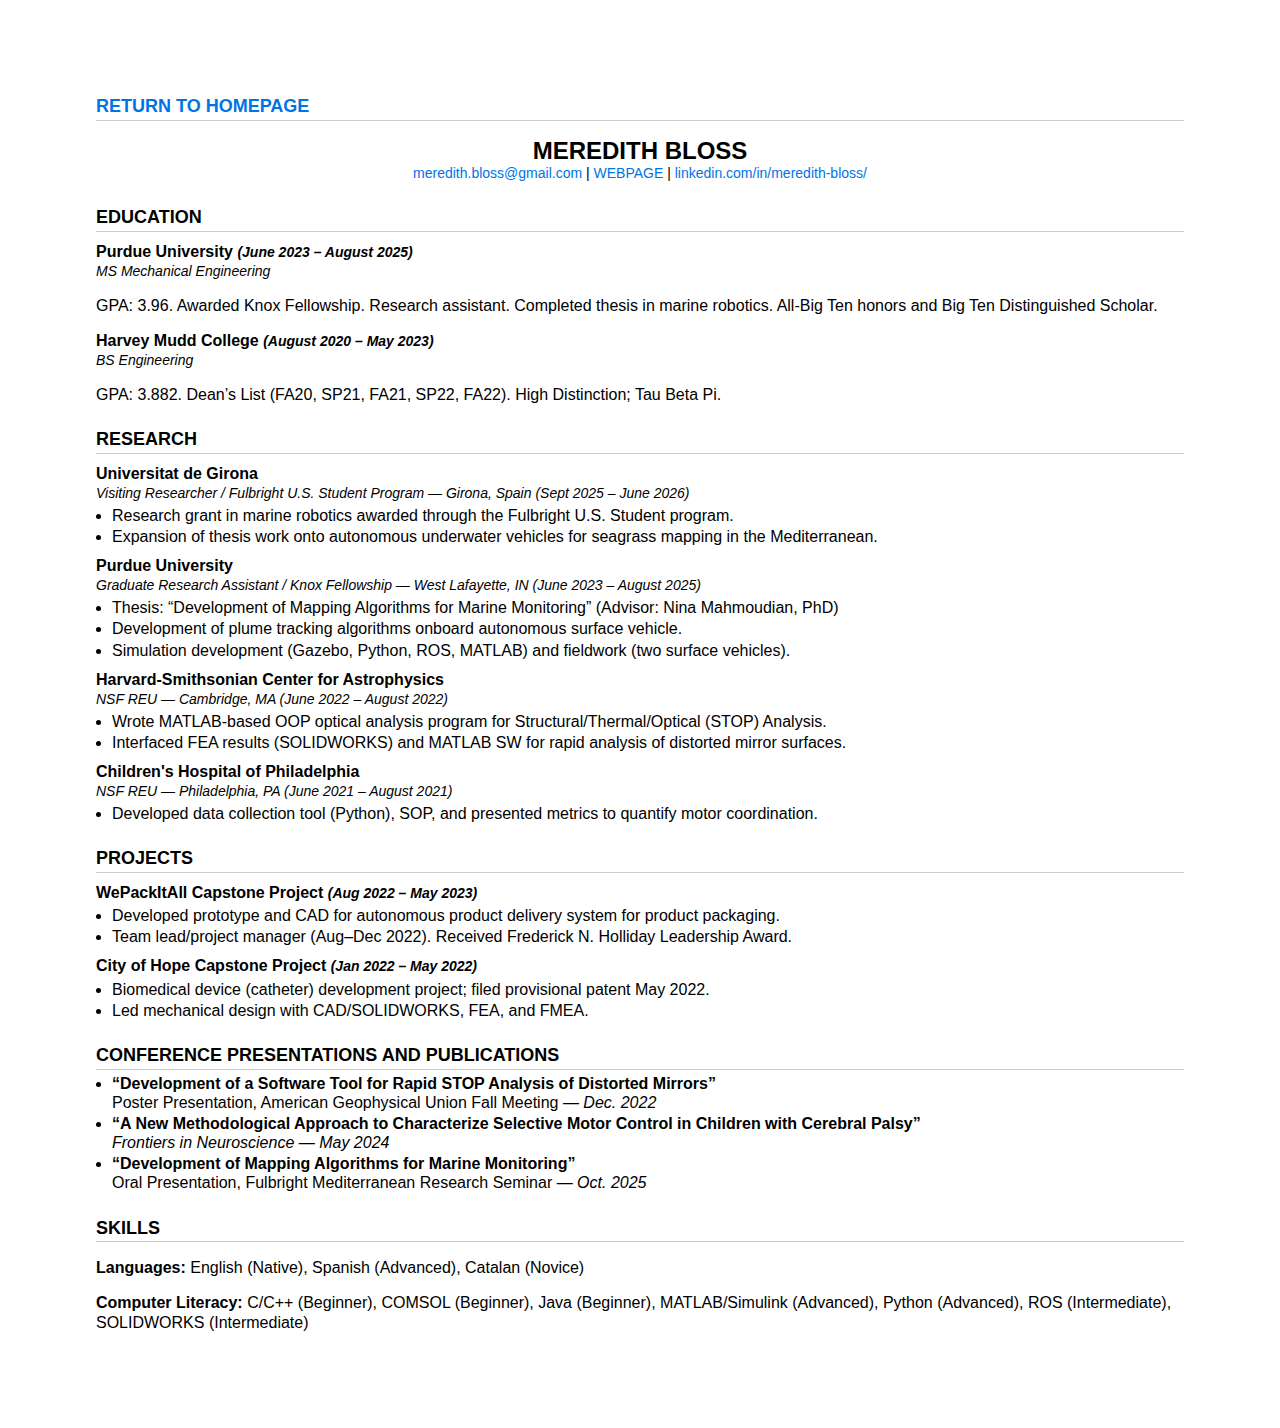
<file: cv.html>
<!DOCTYPE html>
<html lang="en">
<h2><a href="index.html">return to homepage</a></h2>
<head>
  <meta charset="UTF-8">
  <meta name="viewport" content="width=device-width, initial-scale=1.0">
  <title>Meredith Bloss - Resume</title>
  <link rel="icon" type="image/x-icon" href="/images/favicon.ico">
  <style>
    body {
      font-family: "Helvetica", Arial, sans-serif;
      margin: 1in;
      line-height: 1.2;
      color: #000;
    }

    h1, h2 {
      text-transform: uppercase;
      font-weight: bold;
      margin-bottom: 4px;
    }

    h1 {
      text-align: center;
      font-size: 24px;
      margin-bottom: 0;
    }

    h2 {
      font-size: 18px;
      margin-top: 20px;
      border-bottom: 1px solid #ccc;
      padding-bottom: 2px;
    }

    .contact {
      text-align: center;
      font-size: 14px;
      margin-bottom: 10px;
    }

    a {
      color: #0073e6;
      text-decoration: none;
    }

    .subheading {
      margin-top: 10px;
      margin-bottom: 2px;
      font-weight: bold;
    }

    .details {
      font-style: italic;
      font-size: 14px;
    }

    ul {
      margin-top: 4px;
      margin-bottom: 10px;
      padding-left: 16px;
    }

    li {
      margin-bottom: 2px;
    }

    .section {
      margin-top: 25px;
    }

    .label {
      font-weight: bold;
    }

    .two-col {
      display: flex;
      justify-content: space-between;
    }

  </style>
</head>
<body>

  <!-- Header -->
  <h1>Meredith Bloss</h1>
  <div class="contact">
    <a href="mailto:meredith.bloss@gmail.com">meredith.bloss@gmail.com</a> | 
    <a href="https://merebloss.github.io">WEBPAGE</a> |
    <a href="https://linkedin.com/in/meredith-bloss/">linkedin.com/in/meredith-bloss/</a>
  </div>

  <!-- Education -->
  <div class="section">
    <h2>Education</h2>

    <div class="subheading">Purdue University <span class="details">(June 2023 – August 2025)</span></div>
    <div class="details">MS Mechanical Engineering</div>
    <p>GPA: 3.96. Awarded Knox Fellowship. Research assistant. Completed thesis in marine robotics. All-Big Ten honors and Big Ten Distinguished Scholar.</p>

    <div class="subheading">Harvey Mudd College <span class="details">(August 2020 – May 2023)</span></div>
    <div class="details">BS Engineering</div>
    <p>GPA: 3.882. Dean’s List (FA20, SP21, FA21, SP22, FA22). High Distinction; Tau Beta Pi.</p>
  </div>

  <!-- Research -->
  <div class="section">
    <h2>Research</h2>

    <div class="subheading">Universitat de Girona</div>
    <div class="details">Visiting Researcher / Fulbright U.S. Student Program — Girona, Spain (Sept 2025 – June 2026)</div>
    <ul>
      <li>Research grant in marine robotics awarded through the Fulbright U.S. Student program.</li>
      <li>Expansion of thesis work onto autonomous underwater vehicles for seagrass mapping in the Mediterranean.</li>
    </ul>

    <div class="subheading">Purdue University</div>
    <div class="details">Graduate Research Assistant / Knox Fellowship — West Lafayette, IN (June 2023 – August 2025)</div>
    <ul>
      <li>Thesis: “Development of Mapping Algorithms for Marine Monitoring” (Advisor: Nina Mahmoudian, PhD)</li>
      <li>Development of plume tracking algorithms onboard autonomous surface vehicle.</li>
      <li>Simulation development (Gazebo, Python, ROS, MATLAB) and fieldwork (two surface vehicles).</li>
    </ul>

    <div class="subheading">Harvard-Smithsonian Center for Astrophysics</div>
    <div class="details">NSF REU — Cambridge, MA (June 2022 – August 2022)</div>
    <ul>
      <li>Wrote MATLAB-based OOP optical analysis program for Structural/Thermal/Optical (STOP) Analysis.</li>
      <li>Interfaced FEA results (SOLIDWORKS) and MATLAB SW for rapid analysis of distorted mirror surfaces.</li>
    </ul>

    <div class="subheading">Children's Hospital of Philadelphia</div>
    <div class="details">NSF REU — Philadelphia, PA (June 2021 – August 2021)</div>
    <ul>
      <li>Developed data collection tool (Python), SOP, and presented metrics to quantify motor coordination.</li>
    </ul>
  </div>

  <!-- Projects -->
  <div class="section">
    <h2>Projects</h2>

    <div class="subheading">WePackItAll Capstone Project <span class="details">(Aug 2022 – May 2023)</span></div>
    <ul>
      <li>Developed prototype and CAD for autonomous product delivery system for product packaging.</li>
      <li>Team lead/project manager (Aug–Dec 2022). Received Frederick N. Holliday Leadership Award.</li>
    </ul>

    <div class="subheading">City of Hope Capstone Project <span class="details">(Jan 2022 – May 2022)</span></div>
    <ul>
      <li>Biomedical device (catheter) development project; filed provisional patent May 2022.</li>
      <li>Led mechanical design with CAD/SOLIDWORKS, FEA, and FMEA.</li>
    </ul>
  </div>

  <!-- Publications -->
  <div class="section">
    <h2>Conference Presentations and Publications</h2>
    <ul>
      <li><strong>“Development of a Software Tool for Rapid STOP Analysis of Distorted Mirrors”</strong><br>
      Poster Presentation, American Geophysical Union Fall Meeting — <em>Dec. 2022</em></li>

      <li><strong>“A New Methodological Approach to Characterize Selective Motor Control in Children with Cerebral Palsy”</strong><br>
      <em>Frontiers in Neuroscience</em> — <em>May 2024</em></li>

      <li><strong>“Development of Mapping Algorithms for Marine Monitoring”</strong><br>
      Oral Presentation, Fulbright Mediterranean Research Seminar — <em>Oct. 2025</em></li>
    </ul>
  </div>

  <!-- Skills -->
  <div class="section">
    <h2>Skills</h2>
    <p><span class="label">Languages:</span> English (Native), Spanish (Advanced), Catalan (Novice)</p>
    <p><span class="label">Computer Literacy:</span> C/C++ (Beginner), COMSOL (Beginner), Java (Beginner), MATLAB/Simulink (Advanced), Python (Advanced), ROS (Intermediate), SOLIDWORKS (Intermediate)</p>
  </div>

</body>
</html>
</file>
